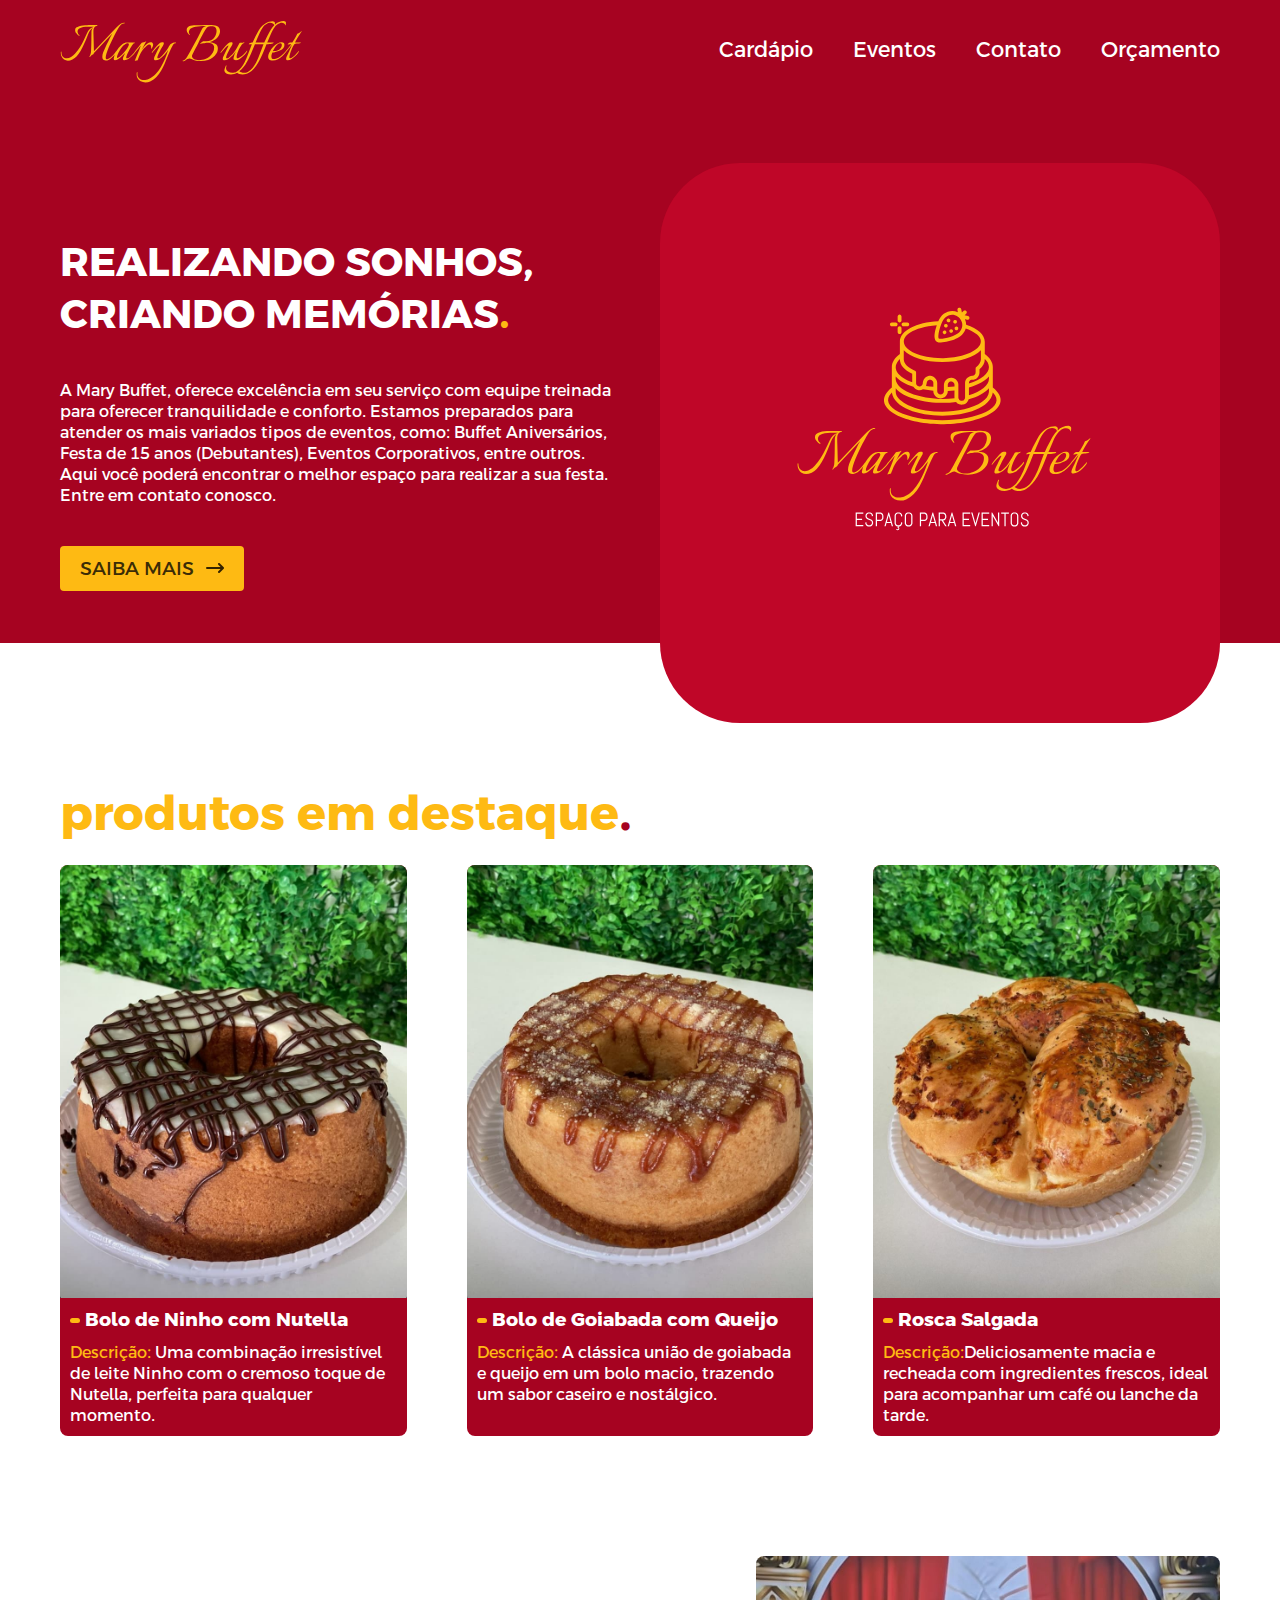
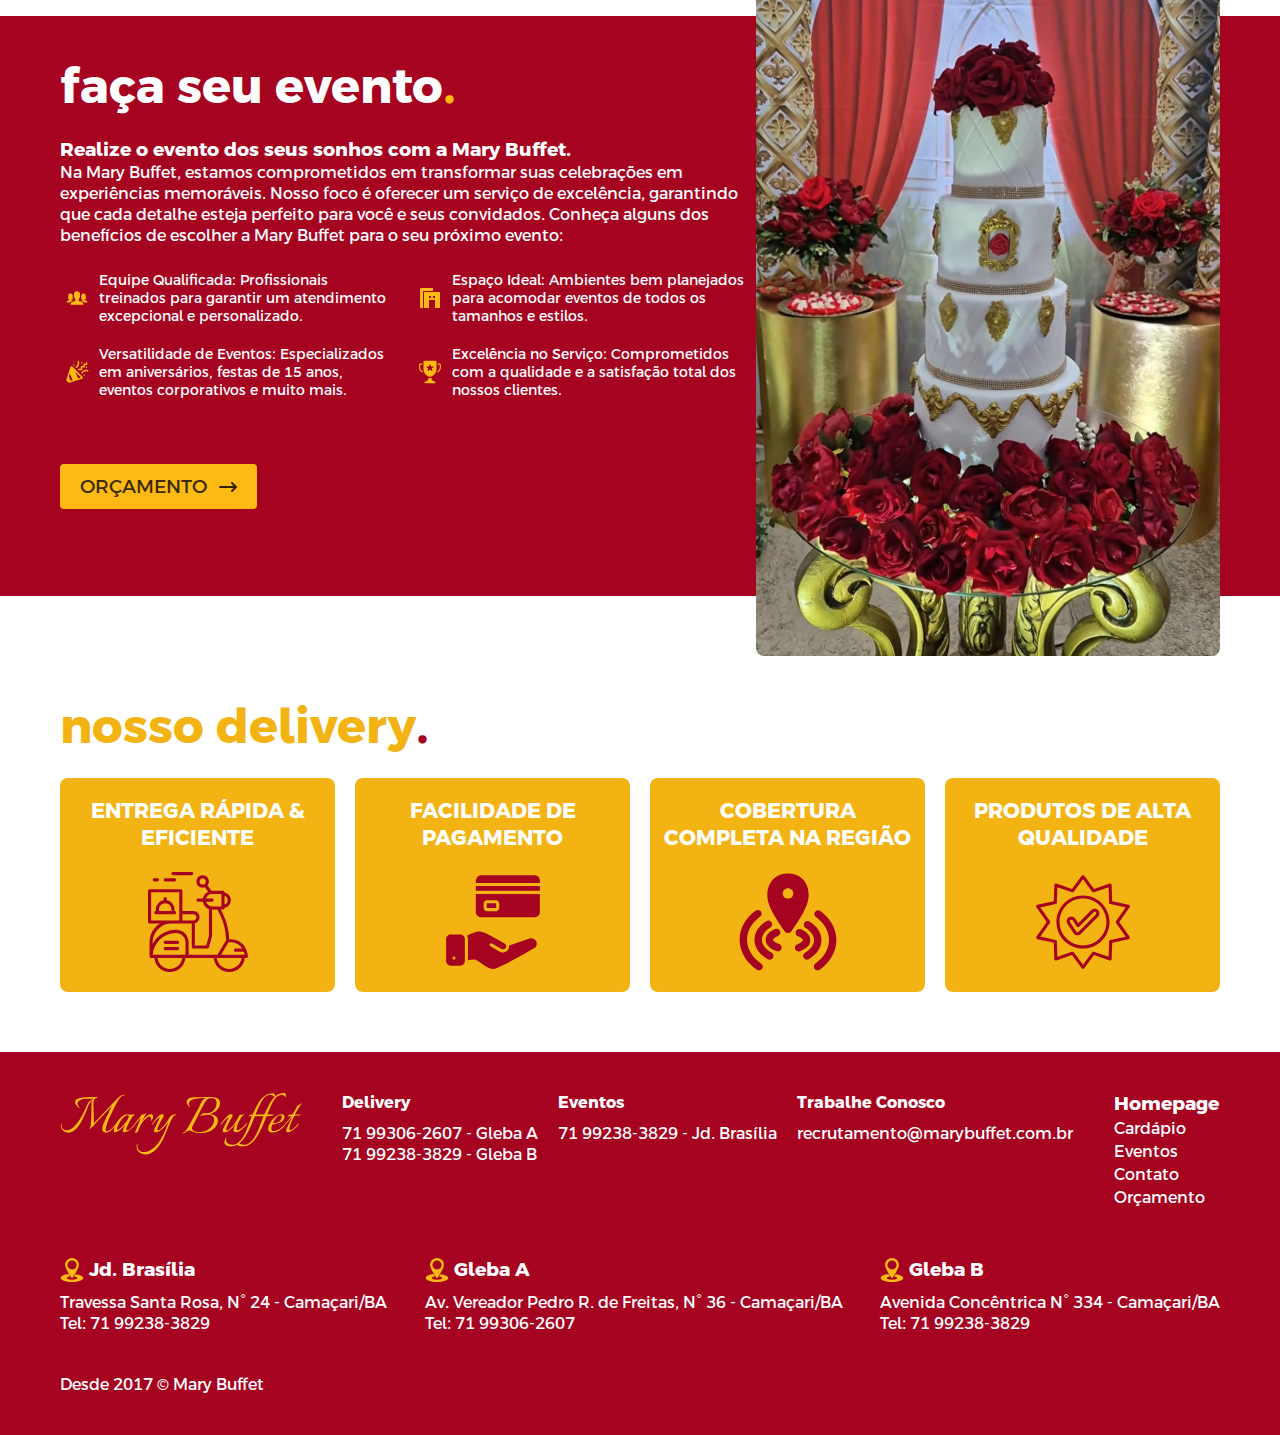
<file: index.html>
<!DOCTYPE html>
<html lang="pt-br">

<head>
  <meta charset="UTF-8">
  <meta name="viewport" content="width=device-width, initial-scale=1.0">
  <link rel="shortcut icon" href="./img/favicon.svg" type="image/x-icon">
  <link rel="stylesheet" href="./css/style.css">
  <title>Mary Buffet | Design de Bolos e Buffet</title>
</head>

<body>
  <header class="header-bg">
    <div class="header container">
      <div><a href="./index.html"><img src="./img/logo.svg" alt=""></a></div>
      <nav aria-label="primaria" id="nav">
        <button aria-label="Abrir Menu" id="btnMobile" aria-expanded="false" aria-controls="menu" aria-haspopup="true"><span id="hamburger"></span></button>
        <ul class="header-menu" id="menu" role="menu">
          <li><a href="./cardapio.html">Cardápio</a></li>
          <li><a href="./eventos.html">Eventos</a></li>
          <li><a href="./contato.html">Contato</a></li>
          <li><a href="./orcamento.html">Orçamento</a></li>
        </ul>
    </div>
    </nav>
  </header>
  <main class="introducao-bg">
    <div class="introducao container">
      <div class="introducao-conteudo">
        <h1>REALIZANDO SONHOS, CRIANDO MEMÓRIAS<span class="ponto">.</span></h1>
        <p>A Mary Buffet, oferece excelência em seu serviço com equipe treinada para oferecer tranquilidade e conforto. Estamos preparados para atender os mais variados tipos de eventos, como: Buffet Aniversários, Festa de 15 anos (Debutantes), Eventos Corporativos, entre outros. Aqui você poderá encontrar o melhor espaço para realizar a sua festa. Entre em contato conosco.</p>
        <a class="botao seta" href="/">SAIBA MAIS</a>
      </div>
      <div class="introducao-imagem"><img src="./img/background/background-introducao.svg" alt=""></div>

    </div>
  </main>
  <section aria-label="produtos-destaque" class="destaques-bg">
    <div class="destaques container">
      <h2 class="subtitulo">produtos em destaque<span class="ponto vermelho">.</span></h2>
      <ul class="destaques-lista">
        <li>
          <a href="./">
            <img src="./img/cardapio/bolosTradicionais/bolo-ninho-n.jpg" alt="Bolo de Pote">
            <h3>Bolo de Ninho com Nutella</h3>
            <p><span>Descrição: </span>Uma combinação irresistível de leite Ninho com o cremoso toque de Nutella, perfeita para qualquer momento.</p>
          </a>
        </li>
        <li>
          <a href="./">
            <img src="./img/cardapio/bolosTradicionais/bolo-goiabada.jpg" alt="Bolo de Chocolate">
            <h3>Bolo de Goiabada com Queijo</h3>
            <p><span>Descrição: </span>A clássica união de goiabada e queijo em um bolo macio, trazendo um sabor caseiro e nostálgico.</p>
          </a>
        </li>
        <li>
          <a href="./">
            <img src="./img/cardapio/bolosSalgados/rosca-salgada.jpg" alt="Bolo de Chocolate">
            <h3>Rosca Salgada</h3>
            <p><span>Descrição:</span>Deliciosamente macia e recheada com ingredientes frescos, ideal para acompanhar um café ou lanche da tarde.</p>
          </a>
        </li>
      </ul>
    </div>
  </section>
  <section class="eventos-bg">
    <div class="eventos container">
      <div class="eventos-texto">
        <h2 class="subtitulo">faça seu evento<span class="ponto">.</span></h2>
        <h3>Realize o evento dos seus sonhos com a Mary Buffet.</h3>
        <p>Na Mary Buffet, estamos comprometidos em transformar suas celebrações em experiências memoráveis. Nosso foco é oferecer um serviço de excelência, garantindo que cada detalhe esteja perfeito para você e seus convidados. Conheça alguns dos benefícios de escolher a Mary Buffet para o seu próximo evento:</p>
        <ul class="eventos-lista">
          <li> <img src="./img/icones/pessoas.svg" alt="">Equipe Qualificada: Profissionais treinados para garantir um atendimento excepcional e personalizado.</li>
          <li><img src="./img/icones/eventopredio.svg" alt=""> Espaço Ideal: Ambientes bem planejados para acomodar eventos de todos os tamanhos e estilos.</li>
          <li><img src="./img/icones/confeti.svg" alt="">Versatilidade de Eventos: Especializados em aniversários, festas de 15 anos, eventos corporativos e muito mais.</li>
          <li> <img src="./img/icones/trofeu.svg" alt="">Excelência no Serviço: Comprometidos com a qualidade e a satisfação total dos nossos clientes.</li>
        </ul>
        <a class="botao seta" href="/">ORÇAMENTO</a>
      </div>
      <img src="./img/background/img-evento.jpeg" alt="">
    </div>
  </section>
  <!-- <section class="depoimentos-bg container">
    <div class="depoimentos ">
      <h2 class="subtitulo">depoimentos<span class="ponto">.</span></h2>
      <div>
        <p>Na Mary Buffet, cada evento é único e especial, mas o que realmente nos inspira é o impacto que nossas celebrações têm nas vidas das pessoas. Estamos honrados em compartilhar algumas palavras de quem já confiou em nosso trabalho e vivenciou a experiência Mary Buffet. Confira o que nossos clientes têm a dizer sobre os momentos que ajudamos a criar:</p>
      </div>
    </div>

  </section> -->
  <section class="delivery-bg ">
    <div class="delivery container">
      <h2 class="subtitulo">nosso delivery<span class="ponto vermelho">.</span></h2>
      <div class="delivery-vantagens">
        <div class="delivery-items">
          <h3>ENTREGA RÁPIDA & EFICIENTE</h3>
          <img src="./img/delivery/entrega.svg" alt="">
        </div>
        <div class="delivery-items">
          <h3>FACILIDADE DE PAGAMENTO</h3>
          <img src="./img/delivery/pagamento.svg" alt="">
        </div>
        <div class="delivery-items">
          <h3>COBERTURA COMPLETA NA REGIÃO</h3>
          <img src="./img/delivery/regiao.svg" alt="">
        </div>
        <div class="delivery-items">
          <h3>PRODUTOS DE ALTA QUALIDADE</h3>
          <img src="./img/delivery/qualidade.svg" alt="">
        </div>

      </div>
    </div>
  </section>
  <!-- <section aria-label="unidades-loja" class="unidades-bg">
    <div class="unidades container">
      <h2 class="subtitulo">nossas lojas<span class="ponto">.</span></h2>
      <p>COM 3 LOJAS DISTRIBUÍDAS POR CAMAÇARI, DESCUBRA A MAIS PRÓXIMA DE VOCÊ!</p>
      <div>
        <ul class="unidades-local">
          <li>
            <a href="https://www.google.com.br/maps/place/Tv.+Santa+Rosa,+24+-+Cama%C3%A7ari+de+Dentro,+Cama%C3%A7ari+-+BA,+42803-073/@-12.6985431,-38.3333252,16.5z/data=!4m6!3m5!1s0x71669cf65952a0d:0x5e4db69384460c0b!8m2!3d-12.6988196!4d-38.3303268!16s%2Fg%2F11c5nyqfv1?entry=ttu&g_ep=EgoyMDI0MDgyNi4wIKXMDSoASAFQAw%3D%3D" target="_blank">
              <h3>Jardim Brasília</h3>
              <p>Travessa Santa Rosa, N° 24 - Camaçari/BA</p>
            </a>
            <p><a href="tel:+5571992383829">Tel: 71 99238-3829</a>
            </p>
          </li>
          <li>
            <a href="https://www.google.com.br/maps/place/Mary+Bolos/@-12.6928821,-38.3350078,20.5z/data=!4m15!1m8!3m7!1s0x71669ca54208643:0x8ca39857ce11155d!2sR.+Ramo+Um+do+Canal+-+Vila+Goiana,+Cama%C3%A7ari+-+BA,+42803-674!3b1!8m2!3d-12.6910237!4d-38.3361666!16s%2Fg%2F11l2r_9mkv!3m5!1s0x71669001be87afb:0x84d08523a07a40fe!8m2!3d-12.6929119!4d-38.3347799!16s%2Fg%2F11vw_v7z9c?entry=ttu&g_ep=EgoyMDI0MDgyNi4wIKXMDSoASAFQAw%3D%3D">
              <h3>Gleba A</h3>
              <p>Av. Vereador Pedro R. de Freitas, N° 36 - Camaçari/BA</p>
            </a>
            <p><a href="tel:+5571993062607">Tel: 71 99306-2607</a></p>
          </li>
          <li>
            <a href="https://www.google.com.br/maps/place/Av.+Conc%C3%AAntrica,+334+-+Cama%C3%A7ari+de+Dentro,+Cama%C3%A7ari+-+BA,+42800-970/@-12.7023532,-38.3319153,19z/data=!4m5!3m4!1s0x71669c4305815eb:0x1f3ae50edeebd758!8m2!3d-12.7026266!4d-38.3314678?entry=ttu&g_ep=EgoyMDI0MDgyNi4wIKXMDSoASAFQAw%3D%3D">
              <h3>Gleba B</h3>
              <p>Avenida Concêntrica N° 334 - Camaçari/BA</p>
            </a>
            <p><a href="tel:+5571992383829">Tel: 71 99238-3829</a></p>
          </li>
        </ul>
      </div>
  </section> -->
  <footer class="footer-bg">
    <div class="footer container">
      <div class="footer-informacoes">
        <img src="./img/logo.svg" alt="">
        <div class="footer-contato">
          <div class="footer-lista">
            <div class="lista-itens">
              <h4>Delivery</h4>
              <a href="tel:+5571993062607">71 99306-2607 - Gleba A</a>
              <a href="tel:+5571992383829">71 99238-3829 - Gleba B</a>
            </div>
            <div class="lista-itens">
              <h4>Eventos</h4>
              <a href="tel:+5571992383829">71 99238-3829 - Jd. Brasília</a>
            </div>
            <div class="lista-itens">
              <h4>Trabalhe Conosco</h4>
              <a href="mailto:recrutamento@marybuffet.com.br">recrutamento@marybuffet.com.br</a>
            </div>
            </ul>
          </div>
        </div>
        <div class="footer-homepage">
          <h3>Homepage</h3>
          <ul class="footer-homepage-lista">
            <li><a href="./cardapio.html">Cardápio</a></li>
            <li><a href="./eventos.html">Eventos</a></li>
            <li><a href="./contato.html">Contato</a></li>
            <li><a href="./orcamento.html">Orçamento</a></li>
          </ul>
        </div>
      </div>
      <ul class="footer-lojas">
        <li>
          <a href="https://www.google.com.br/maps/place/Tv.+Santa+Rosa,+24+-+Cama%C3%A7ari+de+Dentro,+Cama%C3%A7ari+-+BA,+42803-073/@-12.6985431,-38.3333252,16.5z/data=!4m6!3m5!1s0x71669cf65952a0d:0x5e4db69384460c0b!8m2!3d-12.6988196!4d-38.3303268!16s%2Fg%2F11c5nyqfv1?entry=ttu&g_ep=EgoyMDI0MDgyNi4wIKXMDSoASAFQAw%3D%3D" target="_blank">
            <h3>Jd. Brasília</h3>
            <p>Travessa Santa Rosa, N° 24 - Camaçari/BA</p>
          </a>
          <a href="tel:+5571992383829">Tel: 71 99238-3829</a>
        </li>
        <li>
          <a href="https://www.google.com.br/maps/place/Mary+Bolos/@-12.6928821,-38.3350078,20.5z/data=!4m15!1m8!3m7!1s0x71669ca54208643:0x8ca39857ce11155d!2sR.+Ramo+Um+do+Canal+-+Vila+Goiana,+Cama%C3%A7ari+-+BA,+42803-674!3b1!8m2!3d-12.6910237!4d-38.3361666!16s%2Fg%2F11l2r_9mkv!3m5!1s0x71669001be87afb:0x84d08523a07a40fe!8m2!3d-12.6929119!4d-38.3347799!16s%2Fg%2F11vw_v7z9c?entry=ttu&g_ep=EgoyMDI0MDgyNi4wIKXMDSoASAFQAw%3D%3D">
            <h3>Gleba A</h3>
            <p>Av. Vereador Pedro R. de Freitas, N° 36 - Camaçari/BA</p>
          </a>
          <a href="tel:+5571993062607">Tel: 71 99306-2607</a>
        </li>
        <li>
          <a href="https://www.google.com.br/maps/place/Av.+Conc%C3%AAntrica,+334+-+Cama%C3%A7ari+de+Dentro,+Cama%C3%A7ari+-+BA,+42800-970/@-12.7023532,-38.3319153,19z/data=!4m5!3m4!1s0x71669c4305815eb:0x1f3ae50edeebd758!8m2!3d-12.7026266!4d-38.3314678?entry=ttu&g_ep=EgoyMDI0MDgyNi4wIKXMDSoASAFQAw%3D%3D">
            <h3>Gleba B</h3>
            <p>Avenida Concêntrica N° 334 - Camaçari/BA</p>
          </a>
          <a href="tel:+5571992383829">Tel: 71 99238-3829</a>
        </li>
      </ul>
      <p>Desde 2017 © Mary Buffet</p>
    </footer>
    <script src="./script/script.js"></script>
  </body>
  
  </html>
</file>
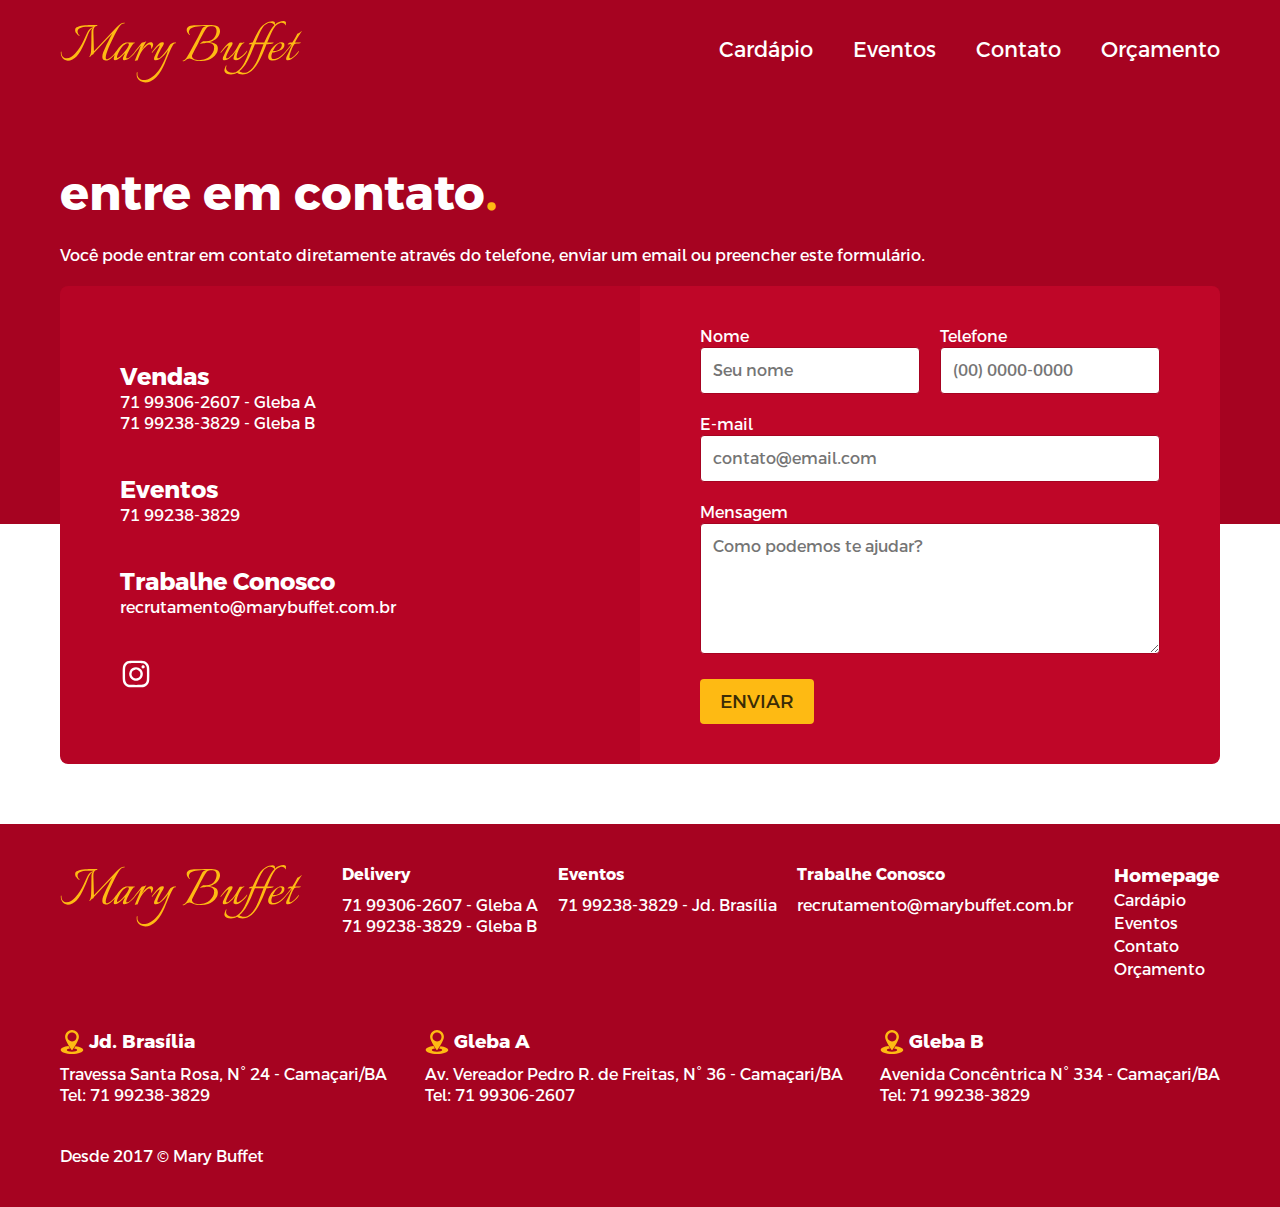
<file: contato.html>
<!DOCTYPE html>
<html lang="pt-br">

<head>
  <meta charset="UTF-8">
  <meta name="viewport" content="width=device-width, initial-scale=1.0">
  <link rel="shortcut icon" href="./img/favicon.svg" type="image/x-icon">
  <link rel="stylesheet" href="./css/style.css">
  <title>Mary Buffet | Design de Bolos e Buffet</title>
</head>

<body>
  <header class="header-bg">
    <div class="header container">
      <div><a href="./index.html"><img src="./img/logo.svg" alt=""></a></div>
      <nav aria-label="primaria" id="nav">
        <button aria-label="Abrir Menu" id="btnMobile" aria-expanded="false" aria-controls="menu" aria-haspopup="true"><span id="hamburger"></span></button>
        <ul class="header-menu" id="menu" role="menu">
          <li><a href="./">Cardápio</a></li>
          <li><a href="./">Eventos</a></li>
          <li><a href="./">Contato</a></li>
          <li><a href="./">Orçamento</a></li>
        </ul>
    </div>
    </nav>
  </header>
  <main class="contato-bg">
    <div class="contato container">
      <h2 class="subtitulo">entre em contato<span class="ponto">.</span></h2>
      <div class="contato-texto"><p>Você pode entrar em contato diretamente através do telefone, enviar um email ou preencher este formulário.</p></div>
      <section class="contato-dados">
        <address class="contato-meios">
        <h3>Vendas</h3>
        <a href="tel:+5571993062607">71 99306-2607 - Gleba A</a>
        <a href="tel:+5571992383829">71 99238-3829 - Gleba B</a>
        <h3>Eventos</h3>
        <a href="tel:+5571992383829">71 99238-3829</a>
        <h3>Trabalhe Conosco</h3>
        <a href="mailto:recrutamento@marybuffet.com.br">recrutamento@marybuffet.com.br</a>
        <a href="https://www.instagram.com/mary.bolos.buffet/?hl=pt-br" target="_blank"><img src="./img/icones/instagram.svg" alt=""></a>
      </address>
      </section>
      <section class="contato-formulario">
        <form class="form" action="./contato.html">
        <div>
          <label for="nome">Nome</label>
          <input type="text" id="nome" name="nome" placeholder="Seu nome" required>
        </div>
        <div>
          <label for="telefone">Telefone</label>
          <input type="text" id="telefone" name="telefone" placeholder="(00) 0000-0000" required>
        </div>
        <div class="col2" >
          <label for="email">E-mail</label>
          <input type="email" id="email" name="email" placeholder="contato@email.com" required>
        </div>
        <div class="col2">
          <label for="mensagem">Mensagem</label>
          <textarea rows="5" type="text" id="mensagem" name="mensagem" placeholder="Como podemos te ajudar?"></textarea>
        </div>
        <button class="botao">ENVIAR</button>
      </form>
      </section>

    </div>
  </main>
  <footer class="footer-bg">
    <div class="footer container">
      <div class="footer-informacoes">
        <img src="./img/logo.svg" alt="">
        <div class="footer-contato">
          <div class="footer-lista">
            <div class="lista-itens">
              <h4>Delivery</h4>
              <a href="tel:+5571993062607">71 99306-2607 - Gleba A</a>
              <a href="tel:+5571992383829">71 99238-3829 - Gleba B</a>
            </div>
            <div class="lista-itens">
              <h4>Eventos</h4>
              <a href="tel:+5571992383829">71 99238-3829 - Jd. Brasília</a>
            </div>
            <div class="lista-itens">
              <h4>Trabalhe Conosco</h4>
              <a href="mailto:recrutamento@marybuffet.com.br">recrutamento@marybuffet.com.br</a>
            </div>
            </ul>
          </div>
        </div>
        <div class="footer-homepage">
          <h3>Homepage</h3>
          <ul class="footer-homepage-lista">
            <li><a href="./cardapio.html">Cardápio</a></li>
            <li><a href="./eventos.html">Eventos</a></li>
            <li><a href="./contato.html">Contato</a></li>
            <li><a href="./orcamento.html">Orçamento</a></li>
          </ul>
        </div>
      </div>
      <ul class="footer-lojas">
        <li>
          <a href="https://www.google.com.br/maps/place/Tv.+Santa+Rosa,+24+-+Cama%C3%A7ari+de+Dentro,+Cama%C3%A7ari+-+BA,+42803-073/@-12.6985431,-38.3333252,16.5z/data=!4m6!3m5!1s0x71669cf65952a0d:0x5e4db69384460c0b!8m2!3d-12.6988196!4d-38.3303268!16s%2Fg%2F11c5nyqfv1?entry=ttu&g_ep=EgoyMDI0MDgyNi4wIKXMDSoASAFQAw%3D%3D" target="_blank">
            <h3>Jd. Brasília</h3>
            <p>Travessa Santa Rosa, N° 24 - Camaçari/BA</p>
          </a>
          <a href="tel:+5571992383829">Tel: 71 99238-3829</a>
        </li>
        <li>
          <a href="https://www.google.com.br/maps/place/Mary+Bolos/@-12.6928821,-38.3350078,20.5z/data=!4m15!1m8!3m7!1s0x71669ca54208643:0x8ca39857ce11155d!2sR.+Ramo+Um+do+Canal+-+Vila+Goiana,+Cama%C3%A7ari+-+BA,+42803-674!3b1!8m2!3d-12.6910237!4d-38.3361666!16s%2Fg%2F11l2r_9mkv!3m5!1s0x71669001be87afb:0x84d08523a07a40fe!8m2!3d-12.6929119!4d-38.3347799!16s%2Fg%2F11vw_v7z9c?entry=ttu&g_ep=EgoyMDI0MDgyNi4wIKXMDSoASAFQAw%3D%3D">
            <h3>Gleba A</h3>
            <p>Av. Vereador Pedro R. de Freitas, N° 36 - Camaçari/BA</p>
          </a>
          <a href="tel:+5571993062607">Tel: 71 99306-2607</a>
        </li>
        <li>
          <a href="https://www.google.com.br/maps/place/Av.+Conc%C3%AAntrica,+334+-+Cama%C3%A7ari+de+Dentro,+Cama%C3%A7ari+-+BA,+42800-970/@-12.7023532,-38.3319153,19z/data=!4m5!3m4!1s0x71669c4305815eb:0x1f3ae50edeebd758!8m2!3d-12.7026266!4d-38.3314678?entry=ttu&g_ep=EgoyMDI0MDgyNi4wIKXMDSoASAFQAw%3D%3D">
            <h3>Gleba B</h3>
            <p>Avenida Concêntrica N° 334 - Camaçari/BA</p>
          </a>
          <a href="tel:+5571992383829">Tel: 71 99238-3829</a>
        </li>
      </ul>
      <p>Desde 2017 © Mary Buffet</p>
    </footer>
  <script src="./script/script.js"></script>
</body>

</html>
</file>
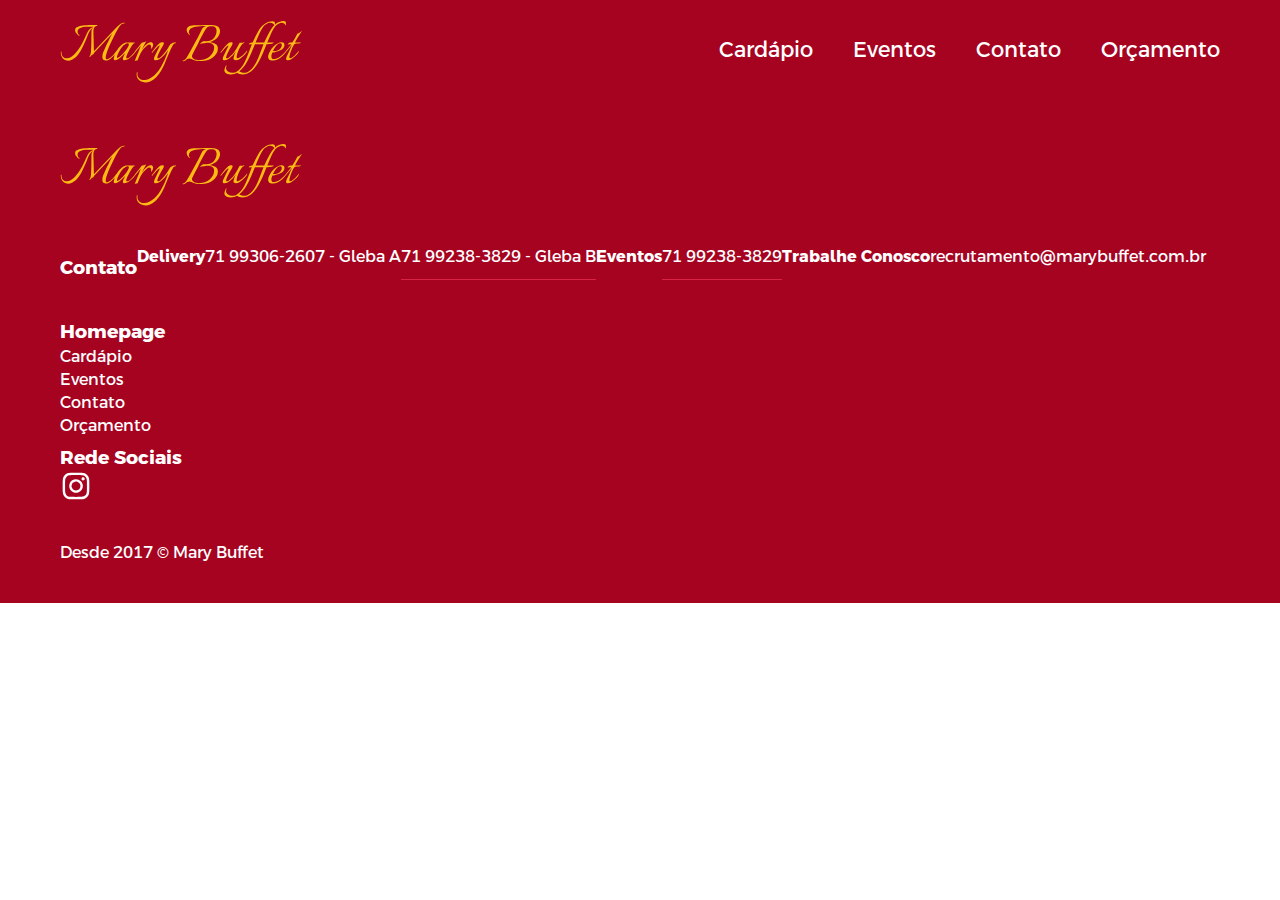
<file: outrapag.html>
<!DOCTYPE html>
<html lang="pt-br">

<head>
  <meta charset="UTF-8">
  <meta name="viewport" content="width=device-width, initial-scale=1.0">
  <link rel="shortcut icon" href="./img/favicon.svg" type="image/x-icon">
  <link rel="stylesheet" href="./css/style.css">
  <title>Mary Buffet | Design de Bolos e Buffet</title>
</head>

<body>
  <header class="header-bg">
    <div class="header container">
      <div><img src="./img/logo.svg" alt=""></div>
      <nav aria-label="primaria" id="nav">
        <button aria-label="Abrir Menu" id="btnMobile" aria-expanded="false" aria-controls="menu" aria-haspopup="true"><span id="hamburger"></span></button>
        <ul class="header-menu" id="menu" role="menu">
          <li><a href="./">Cardápio</a></li>
          <li><a href="./">Eventos</a></li>
          <li><a href="./">Contato</a></li>
          <li><a href="./">Orçamento</a></li>
        </ul>
    </div>
    </nav>
  </header>

  <footer class="footer-bg">
    <div class="footer container">
      <img src="./img/logo.svg" alt="">
      <div class="footer-contato">
        <h3>Contato</h3>
        <h4>Delivery</h4>
        <p><a href="tel:+5571993062607">71 99306-2607 - Gleba A</a></p>
        <p><a href="tel:+5571992383829">71 99238-3829 - Gleba B</a></p>
        <h4>Eventos</h4>
        <p><a href="tel:+5571992383829">71 99238-3829</a></p>
        <h4>Trabalhe Conosco</h4>
        <p><a href="mailto:recrutamento@marybuffet.com.br">recrutamento@marybuffet.com.br</a></p>
      </div>
      <div class="footer-homepage">
        <h3>Homepage</h3>
        <ul class="footer-homepage-lista">
          <li><a href="./">Cardápio</a></li>
          <li><a href="./">Eventos</a></li>
          <li><a href="./">Contato</a></li>
          <li><a href="./">Orçamento</a></li>
        </ul>
        <h3>Rede Sociais</h3>
        <a href="https://www.instagram.com/mary.bolos.buffet/?hl=pt-br" target="_blank"><img src="./img/icones/instagram.svg" alt=""></a>
      </div>
      <p>Desde 2017 © Mary Buffet</p>
    </div>

  </footer>
  <script src="./script/script.js"></script>
</body>

</html>
</file>
<file: css/style.css>
@import "../css/global/global.css";
@import "../css/global/header.css";
@import "../css/global/footer.css";
@import "../css/global/fonts.css";

/* Home */
@import "../css/home/introducao.css";
@import "../css/home/destaques.css";
@import "../css/home/eventos.css";
@import "../css/home/delivery.css";

/* Componentes */
@import "../css/utilidades/componentes.css";

/* Página contato */
@import "../css/contato/contato.css";
</file>
